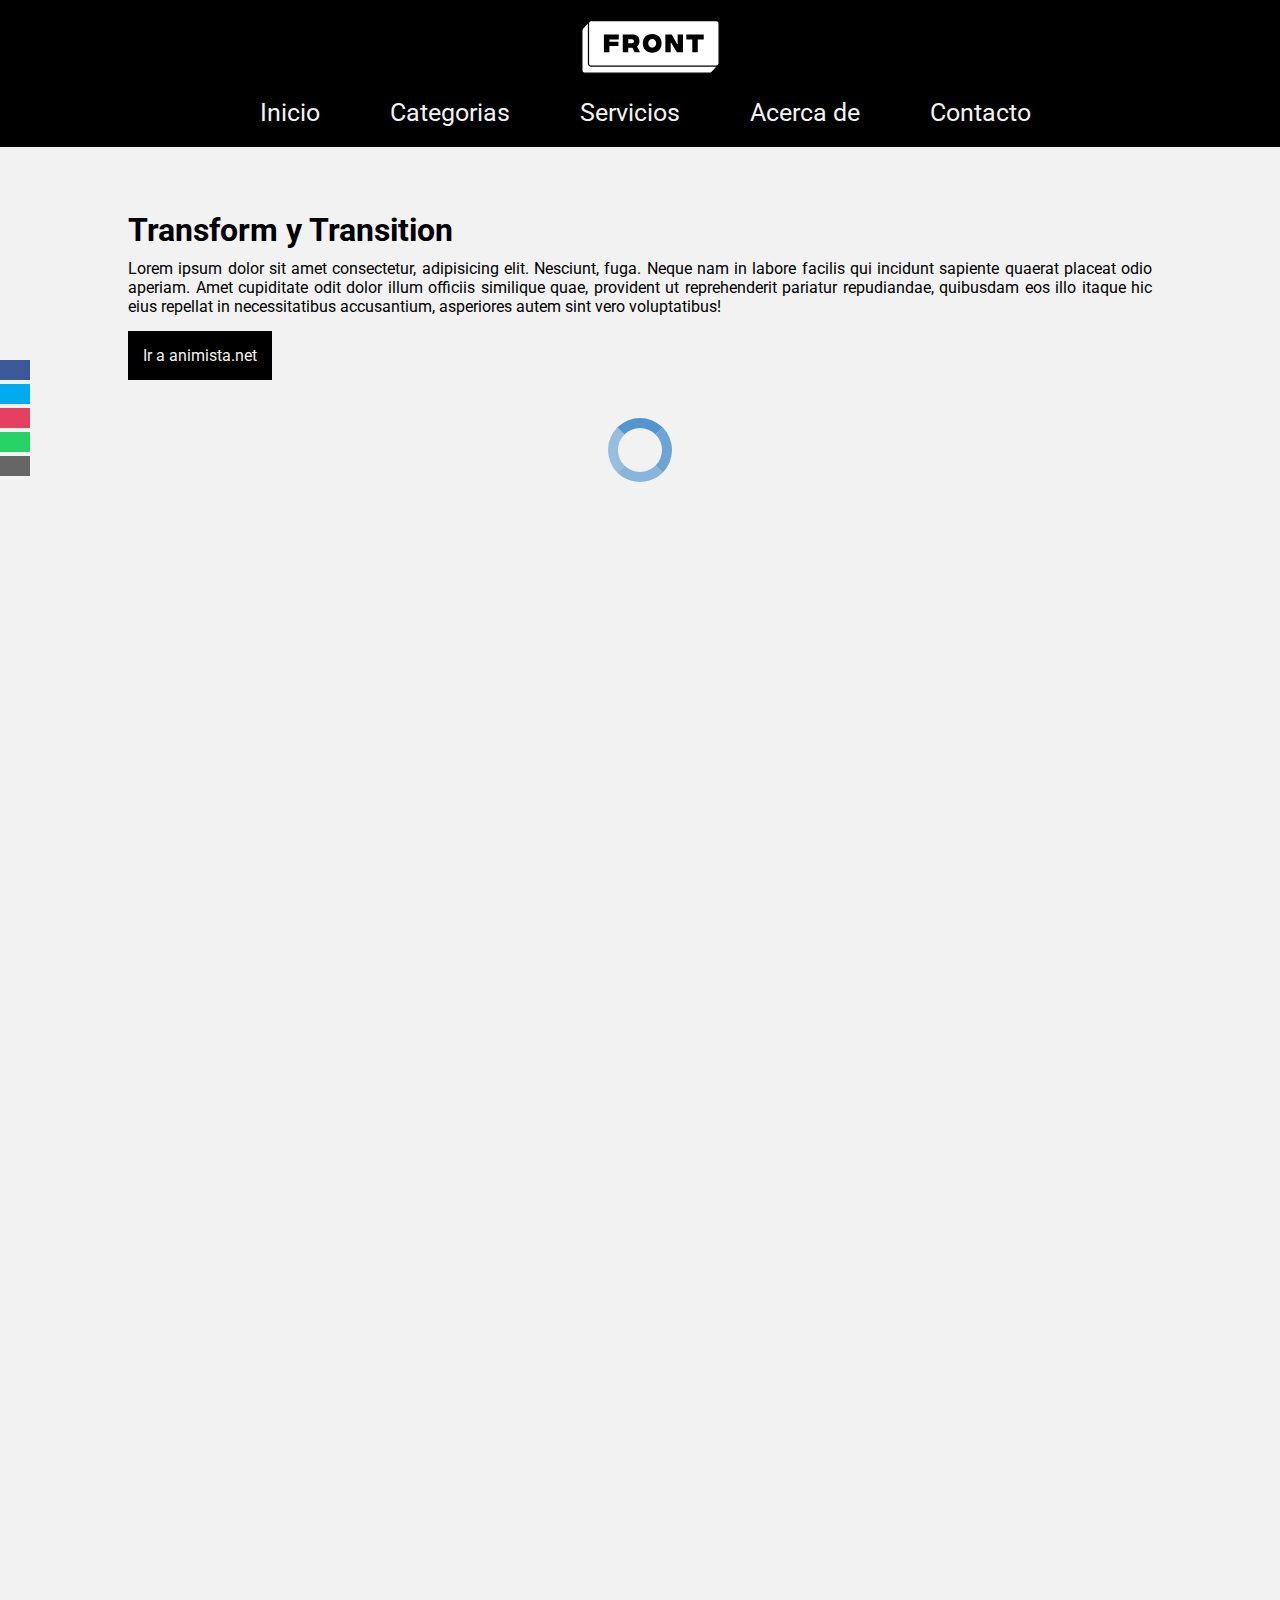
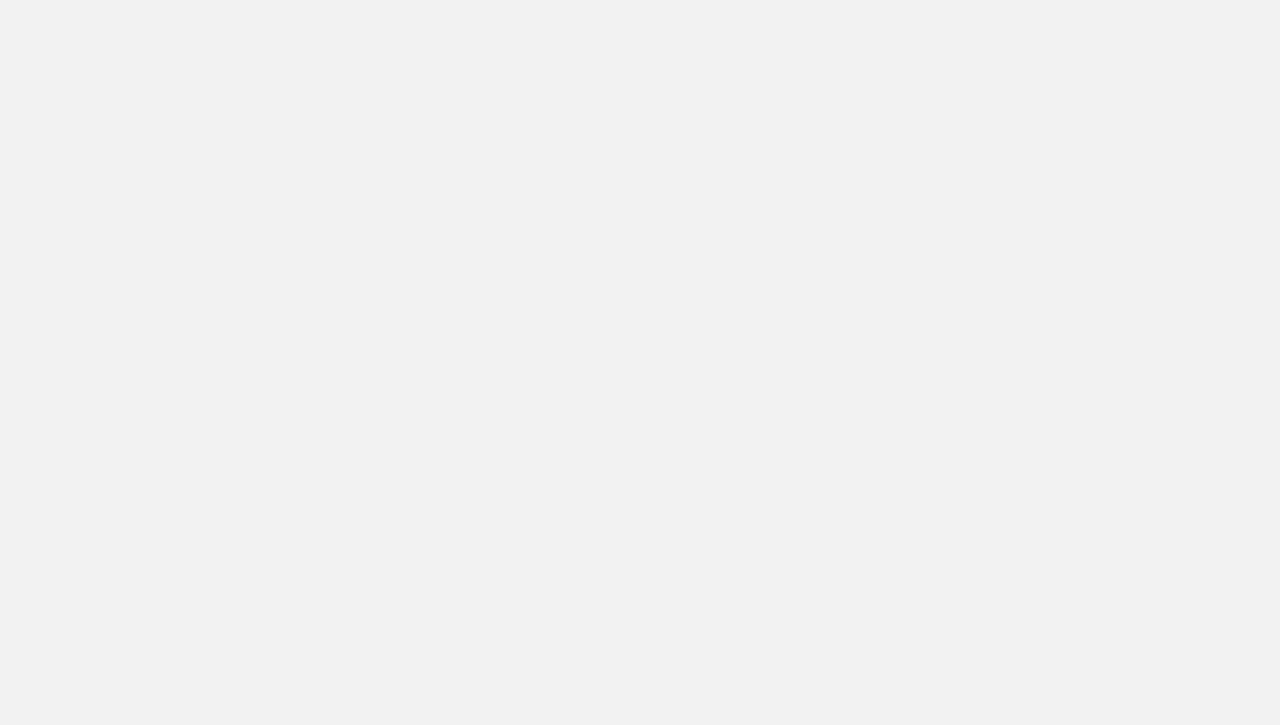
<file: programa/index.html>
<!DOCTYPE html>
<html lang="es">
<head>
    <meta charset="UTF-8">
    <meta http-equiv="X-UA-Compatible" content="IE=edge">
    <meta name="viewport" content="width=device-width, initial-scale=1.0">
    <title>CSS avanzado</title>
    <link rel="stylesheet" href="https://use.fontawesome.com/releases/v5.15.3/css/all.css" integrity="sha384-SZXxX4whJ79/gErwcOYf+zWLeJdY/qpuqC4cAa9rOGUstPomtqpuNWT9wdPEn2fk" crossorigin="anonymous">
    <link rel="stylesheet" href="./css/style._enclasecss.css">
    

</head>
<body >
    <header>
        <img class="logo" src="img/logo.svg" alt="">
		<nav>
			<ul>
				<li><a href="#">Inicio</a></li>
				<li><a href="#">Categorias</a></li>
				<li><a href="#">Servicios</a></li>
				<li><a href="#">Acerca de</a></li>
				<li><a href="#">Contacto</a></li>
			</ul>
		</nav>
	</header>
    <aside class="social">
		<ul>
			<li><a href="#" target="_blank" class="icon-facebook"><i class="fab fa-facebook"></i></a></li>
			<li><a href="#" target="_blank" class="icon-twitter"><i class="fab fa-twitter"></i></a></li>
			<li><a href="#" target="_blank" class="icon-instagram"><i class="fas fa-camera"></i></a></li>
			<li><a href="#" target="_blank" class="icon-whatsapp"><i class="fas fa-comment"></i></a></li>
			<li><a href="mailto:lromiglia@digitalhouse.com" class="icon-mail"><i class="fas fa-envelope"></i></a></li>
		</ul>
    </aside>
    <section class="container ">
        <h1>Transform y Transition</h1>
        <p>Lorem ipsum dolor sit amet consectetur, adipisicing elit. Nesciunt, fuga. Neque nam in labore facilis qui incidunt sapiente quaerat placeat odio aperiam. Amet cupiditate odit dolor illum officiis similique quae, provident ut reprehenderit pariatur repudiandae, quibusdam eos illo itaque hic eius repellat in necessitatibus accusantium, asperiores autem sint vero voluptatibus!</p>
        <a href="https://animista.net/" target="_blank">Ir a animista.net</a>
        <br><br><br><br><br><br><br><br><br><br><br><br><br><br><br><br><br><br><br><br><br><br><br><br><br><br><br><br><br><br><br><br><br><br><br><br><br><br><br><br><br><br><br><br><br><br><br><br><br><br><br><br><br><br><br><br><br><br><br><br><br><br><br><br><br><br><br><br><br><br><br><br><br><br><br><br><br><br><br><br><br><br><br><br><br><br><br><br><br><br><br><br><br><br><br><br><br><br><br><br>
    </section>
    <span class="spinner"></span>
</body>
</html>
</file>
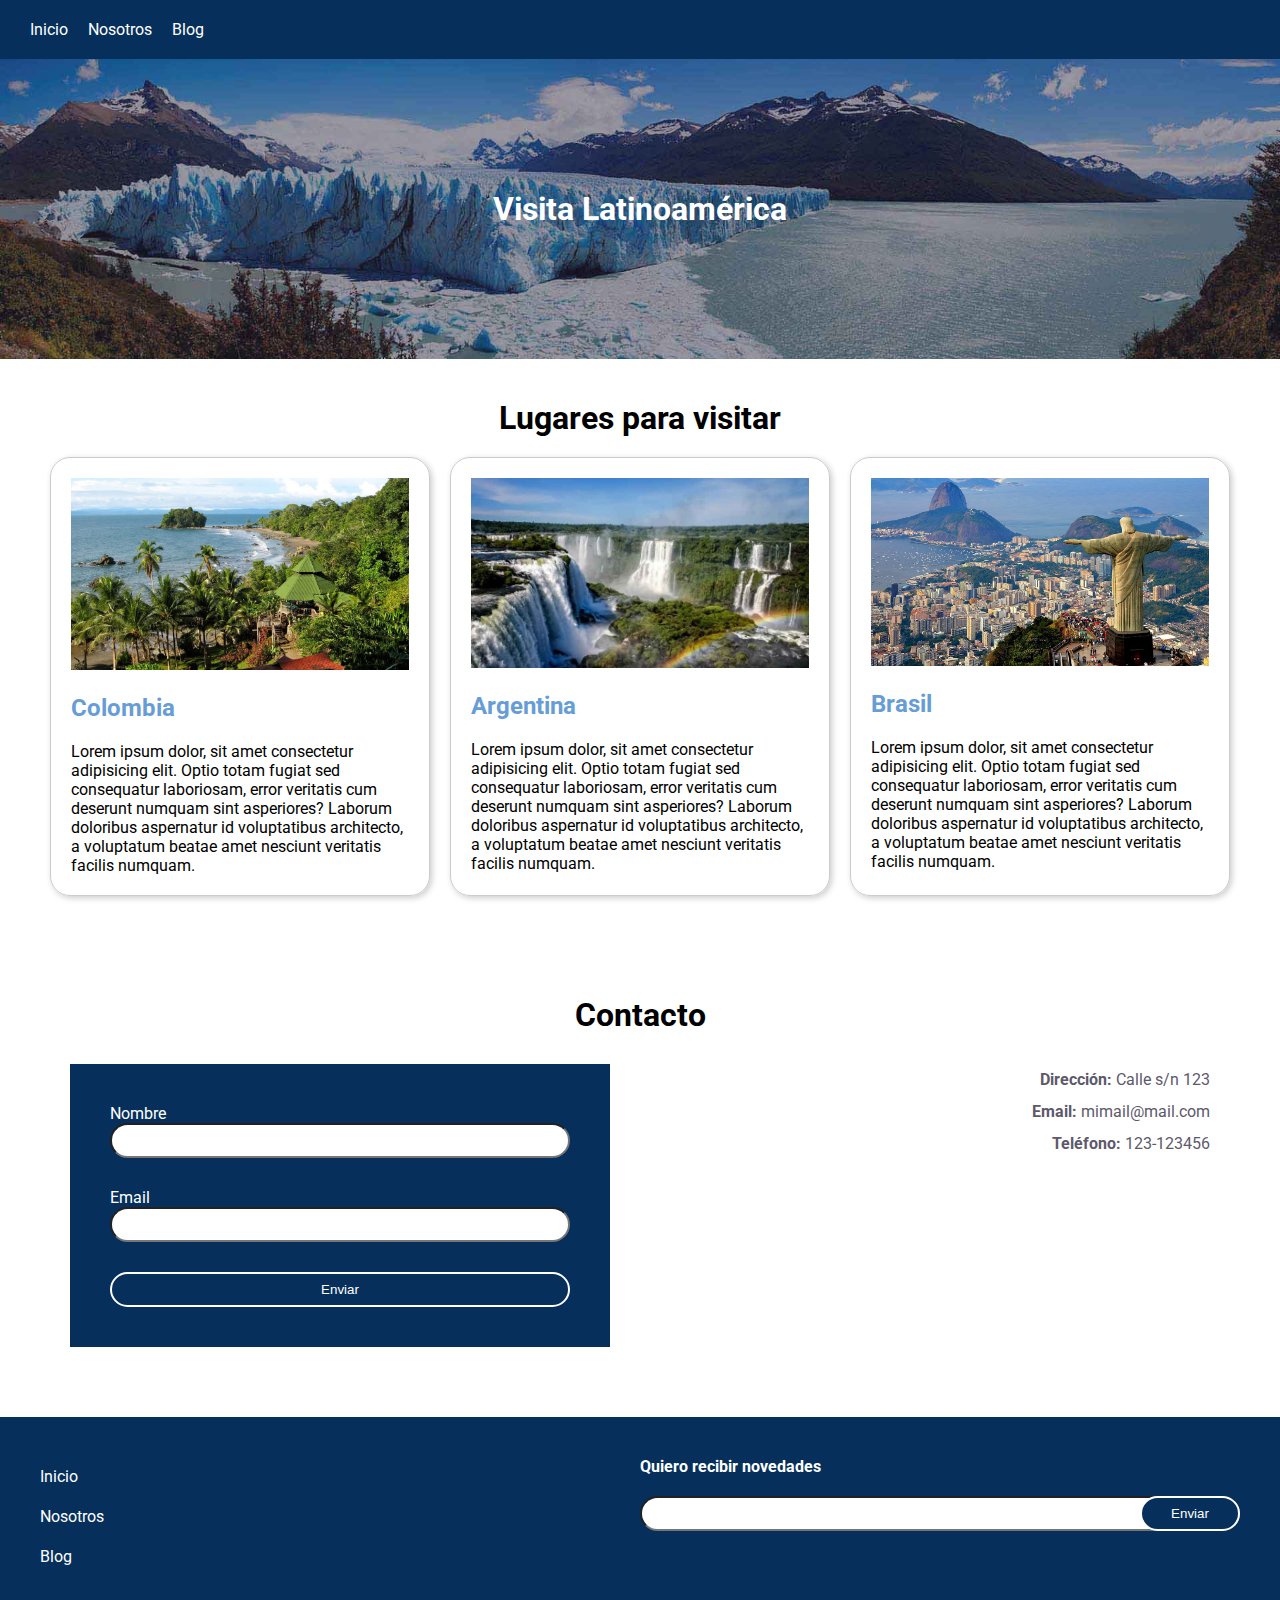
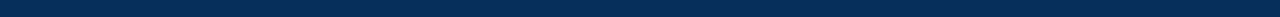
<file: viajes/index.html>
<!DOCTYPE html>
<html lang="es">

<head>
    <meta charset="UTF-8">
    <meta name="viewport" content="width=device-width, initial-scale=1.0">
    <title>Responsive</title>
    <link rel="stylesheet" href="css/estilos.css">
</head>

<body>
    <header>
        <nav>
            <ul>
                <li><a href="">Inicio</a></li>
                <li><a href="">Nosotros</a></li>
                <li><a href="">Blog</a></li>
            </ul>
        </nav>
        <div class="bg-header">
            <h1>Visita Latinoamérica</h1>
        </div>
    </header>
    <main>
        <section id="card-section">
            <h2>Lugares para visitar</h2>
            <div>
                <div class="card">
                    <img src="img/colombia.jpeg" alt="">
                    <h3>Colombia</h3>
                    <p>Lorem ipsum dolor, sit amet consectetur adipisicing elit. Optio totam fugiat sed consequatur
                        laboriosam, error veritatis cum deserunt numquam sint asperiores? Laborum doloribus aspernatur
                        id
                        voluptatibus architecto, a voluptatum beatae amet nesciunt veritatis facilis numquam.</p>
                </div>
                <div class="card">
                    <img src="img/argentina.jpeg" alt="">
                    <h3>Argentina</h3>
                    <p>Lorem ipsum dolor, sit amet consectetur adipisicing elit. Optio totam fugiat sed consequatur
                        laboriosam, error veritatis cum deserunt numquam sint asperiores? Laborum doloribus aspernatur
                        id
                        voluptatibus architecto, a voluptatum beatae amet nesciunt veritatis facilis numquam.</p>
                </div>
                <div class="card">
                    <img src="img/brasil.jpeg" alt="">
                    <h3>Brasil</h3>
                    <p>Lorem ipsum dolor, sit amet consectetur adipisicing elit. Optio totam fugiat sed consequatur
                        laboriosam, error veritatis cum deserunt numquam sint asperiores? Laborum doloribus aspernatur
                        id
                        voluptatibus architecto, a voluptatum beatae amet nesciunt veritatis facilis numquam.</p>
                </div>
            </div>
        </section>
        <section>
            <h2>Contacto</h2>
            <div>
                <div class="formulario">

                    <form action="">
                        <label for="nombre">Nombre</label>
                        <input type="text" id="nombre">
                        <label for="email">Email</label>
                        <input type="text" id="email">
                        <input type="submit" value="Enviar">
                    </form>
                </div>
                <div class="contacto">
                    <p><span>Dirección:</span> Calle s/n 123</p>
                    <p><span>Email:</span>  mimail@mail.com</p>
                    <p><span>Teléfono:</span>  123-123456</p>
                </div>
            </div>
        </section>
    </main>
    <footer>
        <div>
            <ul>
                <li><a href="">Inicio</a></li>
                <li><a href="">Nosotros</a></li>
                <li><a href="">Blog</a></li>
            </ul>
        </div>
        <div>
            <h4>Quiero recibir novedades</h4>
            <div class="news-letter">            <input type="text"><input type="submit" value="Enviar">
            </div>
        </div>
    </footer>
</body>

</html>
</file>
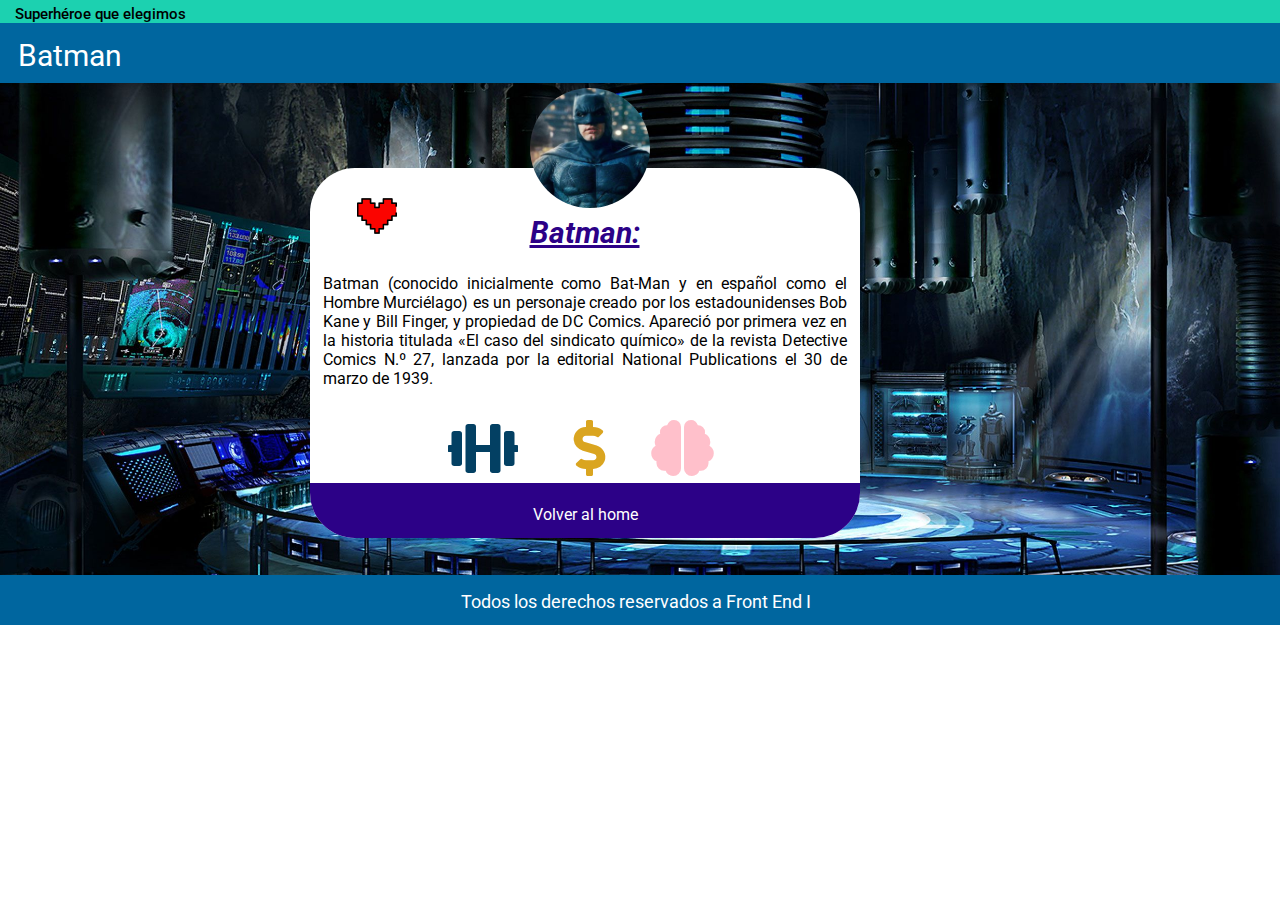
<file: ECommerce/batman.html>
<!DOCTYPE html>
<html lang="es">
<head>
    <meta charset="UTF-8">
    <meta http-equiv="X-UA-Compatible" content="IE=edge">
    <meta name="viewport" content="width=device-width, initial-scale=1.0">
    <link rel="stylesheet" href="https://use.fontawesome.com/releases/v5.15.2/css/all.css">
    <link rel="stylesheet" href="css\style-batman.css">
    <link href="https://fonts.googleapis.com/css2?family=Roboto&display=swap" rel="stylesheet">
    <link rel="preconnect" href="https://fonts.gstatic.com">
    <link href="https://fonts.googleapis.com/css2?family=Inter:wght@700&display=swap" rel="stylesheet">
    <link rel="preconnect" href="https://fonts.gstatic.com">
    <link href="https://fonts.googleapis.com/css2?family=Karla&display=swap" rel="stylesheet">
    <title>Batman</title>
</head>
<body>
    <aside>
        <p>Superhéroe que elegimos </p>
    </aside>
    <header>
        <span>Batman</span>
    </header>
    <section class="cards-super">
        <article class= "card-batman">
            <div class="card-header-batman">
                <i class="corazon-Pixelado"></i>
                <div class="img-batman"></div>
            </div>
            <div class="card-body">
                <h2>Batman: </h2>
                <p>Batman (conocido inicialmente como Bat-Man y en español como el Hombre Murciélago) es un personaje creado por los estadounidenses Bob Kane y Bill Finger, y propiedad de DC Comics. Apareció por primera vez en la historia titulada «El caso del sindicato químico» de la revista Detective Comics N.º 27, lanzada por la editorial National Publications el 30 de marzo de 1939.</p>
                <i class="fas fa-dumbbell"></i>
                <i class="fas fa-dollar-sign"></i>
                <i class="fas fa-brain"></i>
                <a href="pagina.html" class="volverHome"><spam>Volver al home</spam></a>
            </div>
        </article>

    </section>

    <footer>
        <div>
            Todos los derechos reservados a Front End I
        </div> 
    </footer>  
</body>
</html>
</file>
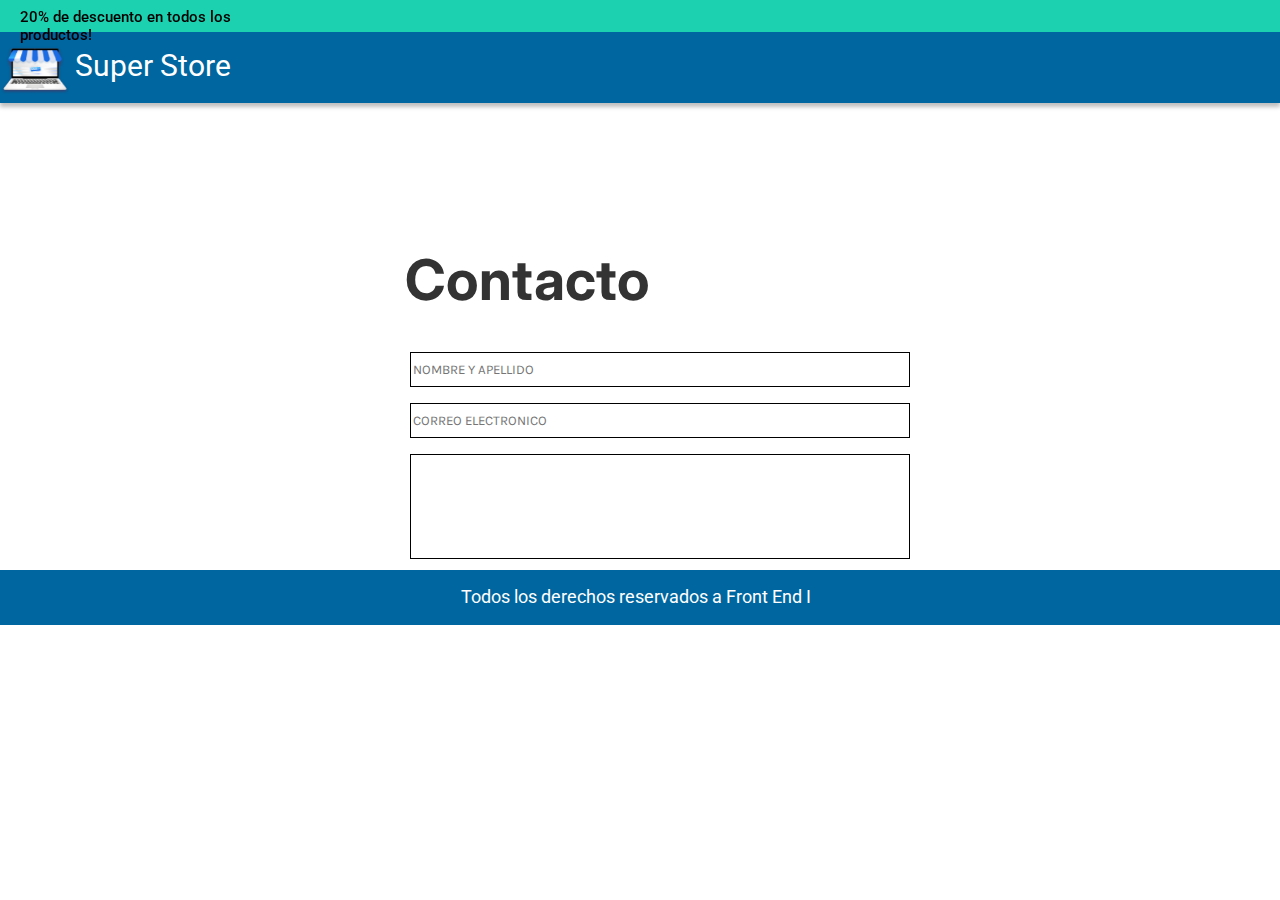
<file: ECommerce/contacto.html>
<!DOCTYPE html>
<html lang="Es">
<head>
    <meta charset="UTF-8">
    <meta http-equiv="X-UA-Compatible" content="IE=edge">
    <meta name="viewport" content="width=device-width, initial-scale=1.0">
    <link rel="stylesheet" href="https://use.fontawesome.com/releases/v5.15.2/css/all.css">
    <link rel="stylesheet" href="css\style-contacto.css">
    <link href="https://fonts.googleapis.com/css2?family=Roboto&display=swap" rel="stylesheet">
    <link rel="preconnect" href="https://fonts.gstatic.com">
    <link href="https://fonts.googleapis.com/css2?family=Inter:wght@700&display=swap" rel="stylesheet">
    <link rel="preconnect" href="https://fonts.gstatic.com">
    <link href="https://fonts.googleapis.com/css2?family=Karla&display=swap" rel="stylesheet">
    <title>E-Commerce</title>
</head>
<body>
    <aside>
        <p>20% de descuento en todos los productos!</p>
    </aside>
    <header>
        <img src="img/OBJECTS.png" class="icono-pagina">
        <span>Super Store</span>
    </header>
    <main>
        <section class="ingreso">
            <h1>Contacto</h1>
            <form action="pagina.html" target="_blank" class="formulario">
                <p>
                    <input name="usuario" type="nombreApellido" placeholder="NOMBRE Y APELLIDO" class="completar">
                </p>
                <p>
                    <input name="email" type="email" placeholder="CORREO ELECTRONICO" class="completar">
                </p>

                <p>
                    <input name="texto" type="text" placeholder="" class="texto">
                </p>
                <spam>
                    <button type="reset" class="boton-resetear">Resetear</button>
                    <button type="submit" class="boton-entrar">Entrar</button>
                </spam>
            </form>
            
        </section>

    </main>


    <footer>
        <div>
            Todos los derechos reservados a Front End I
        </div>
        
    </footer>

</body>
</html>
</file>
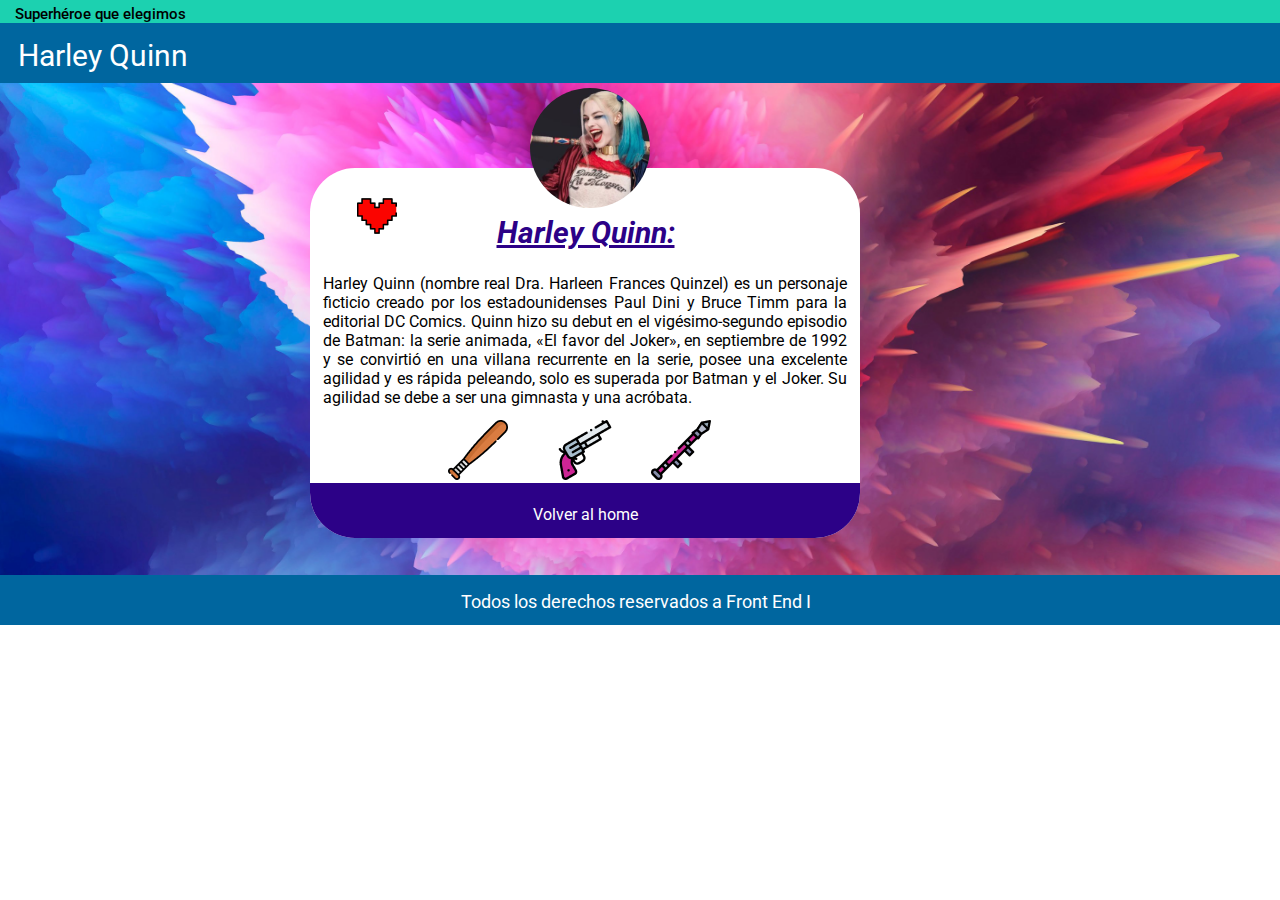
<file: ECommerce/harleyQuinn.html>
<!DOCTYPE html>
<html lang="es">
<head>
    <meta charset="UTF-8">
    <meta http-equiv="X-UA-Compatible" content="IE=edge">
    <meta name="viewport" content="width=device-width, initial-scale=1.0">
    <link rel="stylesheet" href="https://use.fontawesome.com/releases/v5.15.2/css/all.css">
    <link rel="stylesheet" href="css\style-harleyQuinn.css">
    <link href="https://fonts.googleapis.com/css2?family=Roboto&display=swap" rel="stylesheet">
    <link rel="preconnect" href="https://fonts.gstatic.com">
    <link href="https://fonts.googleapis.com/css2?family=Inter:wght@700&display=swap" rel="stylesheet">
    <link rel="preconnect" href="https://fonts.gstatic.com">
    <link href="https://fonts.googleapis.com/css2?family=Karla&display=swap" rel="stylesheet">
    <title>Harley Quinn</title>
</head>
<body>
    <aside>
        <p>Superhéroe que elegimos </p>
    </aside>
    <header>
        <span>Harley Quinn</span>
    </header>
    <section class="cards-super">
        <article class= "card-harley">
            <div class="card-header-harley">
                <i class="corazon-Pixelado"></i>
                <div class="img-harley"></div>
            </div>
            <div class="card-body">
                <h2>Harley Quinn: </h2>
                <p>Harley Quinn (nombre real Dra. Harleen Frances Quinzel) es un personaje ficticio creado por los estadounidenses Paul Dini y Bruce Timm para la editorial DC Comics. Quinn hizo su debut en el vigésimo-segundo episodio de Batman: la serie animada, «El favor del Joker», en septiembre de 1992 y se convirtió en una villana recurrente en la serie, posee una excelente agilidad y es rápida peleando, solo es superada por Batman y el Joker. Su agilidad se debe a ser una gimnasta y una acróbata.</p>
                <i class="bate"></i>
                <i class="pistola"></i>
                <i class="bazooka"></i>
                <a href="pagina.html" class="volverHome"><spam>Volver al home</spam></a>
            </div>
        </article>

    </section>

    <footer>
        <div>
            Todos los derechos reservados a Front End I
        </div> 
    </footer>  
</body>
</html>
</file>
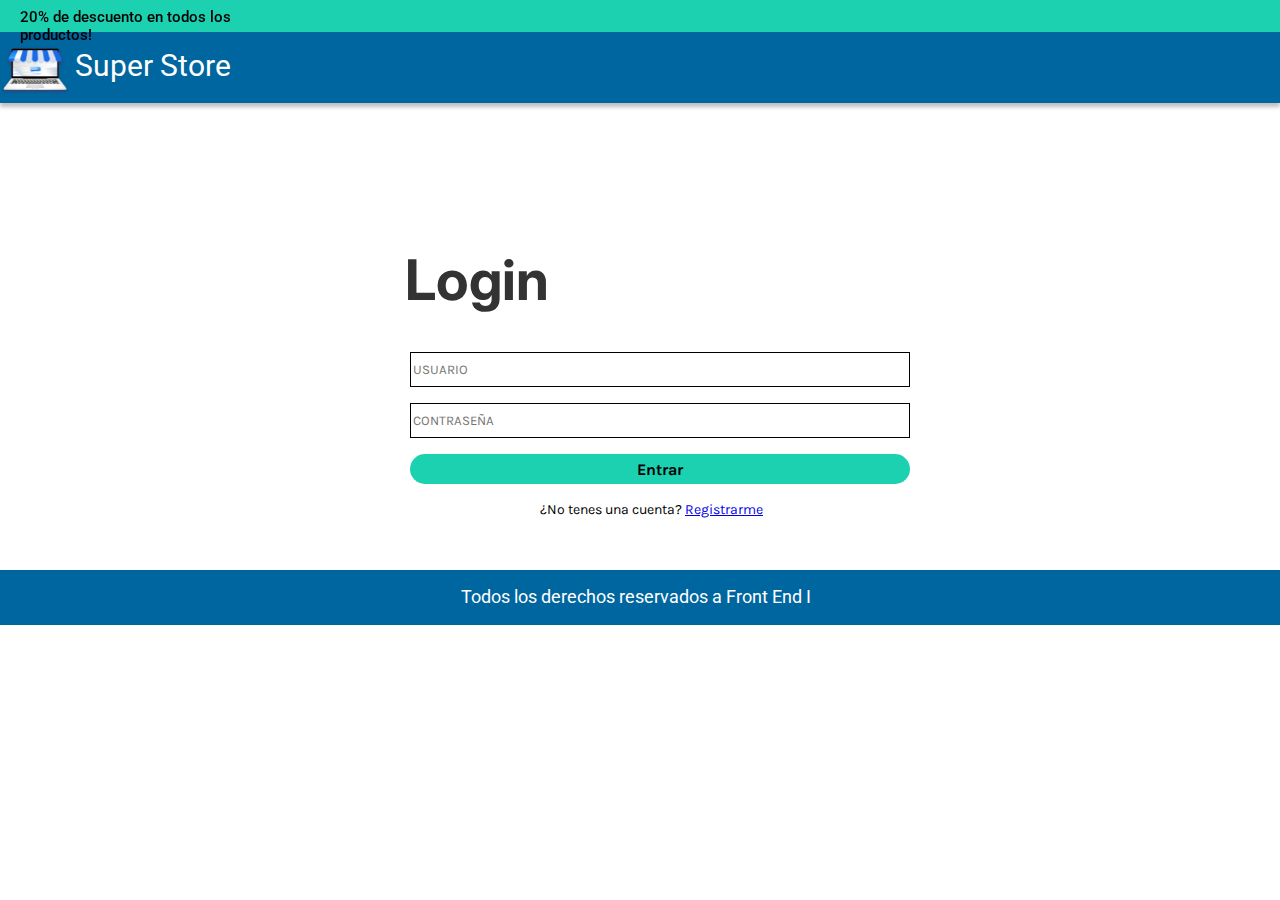
<file: ECommerce/ingreso.html>
<!DOCTYPE html>
<html lang="Es">
<head>
    <meta charset="UTF-8">
    <meta http-equiv="X-UA-Compatible" content="IE=edge">
    <meta name="viewport" content="width=device-width, initial-scale=1.0">
    <link rel="stylesheet" href="https://use.fontawesome.com/releases/v5.15.2/css/all.css">
    <link rel="stylesheet" href="css\style-ingreso.css">
    <link href="https://fonts.googleapis.com/css2?family=Roboto&display=swap" rel="stylesheet">
    <link rel="preconnect" href="https://fonts.gstatic.com">
    <link href="https://fonts.googleapis.com/css2?family=Inter:wght@700&display=swap" rel="stylesheet">
    <link rel="preconnect" href="https://fonts.gstatic.com">
<link href="https://fonts.googleapis.com/css2?family=Karla&display=swap" rel="stylesheet">
    <title>E-Commerce</title>
</head>
<body>
    <aside>
        <p>20% de descuento en todos los productos!</p>
    </aside>
    <header>
        <img src="img/OBJECTS.png" class="icono-pagina">
        <span>Super Store</span>
    </header>
    <main>
        <section class="ingreso">
            <h1>Login</h1>
            <form action="pagina.html" target="_blank" class="formulario">
                <p>
                    <input name="usuario" type="email" placeholder="USUARIO" class="completar"
                    required oninvalid = "setCustomValidity('Completar este campo')">
                </p>

                <p>
                    <input name="password" type="password" placeholder="CONTRASEÑA" class="completar"
                    required oninvalid = "setCustomValidity('Completar este campo')">
                </p>
                <p>
                    <button type="submit" class="boton-entrar">Entrar</a></button>
                </p>
            </form>
            <spam>¿No tenes una cuenta? <a href="registro.html" target="_blank">Registrarme</a></spam>
        </section>

    </main>


    <footer>
        <div>
            Todos los derechos reservados a Front End I
        </div>
        
    </footer>

</body>
</html>
</file>
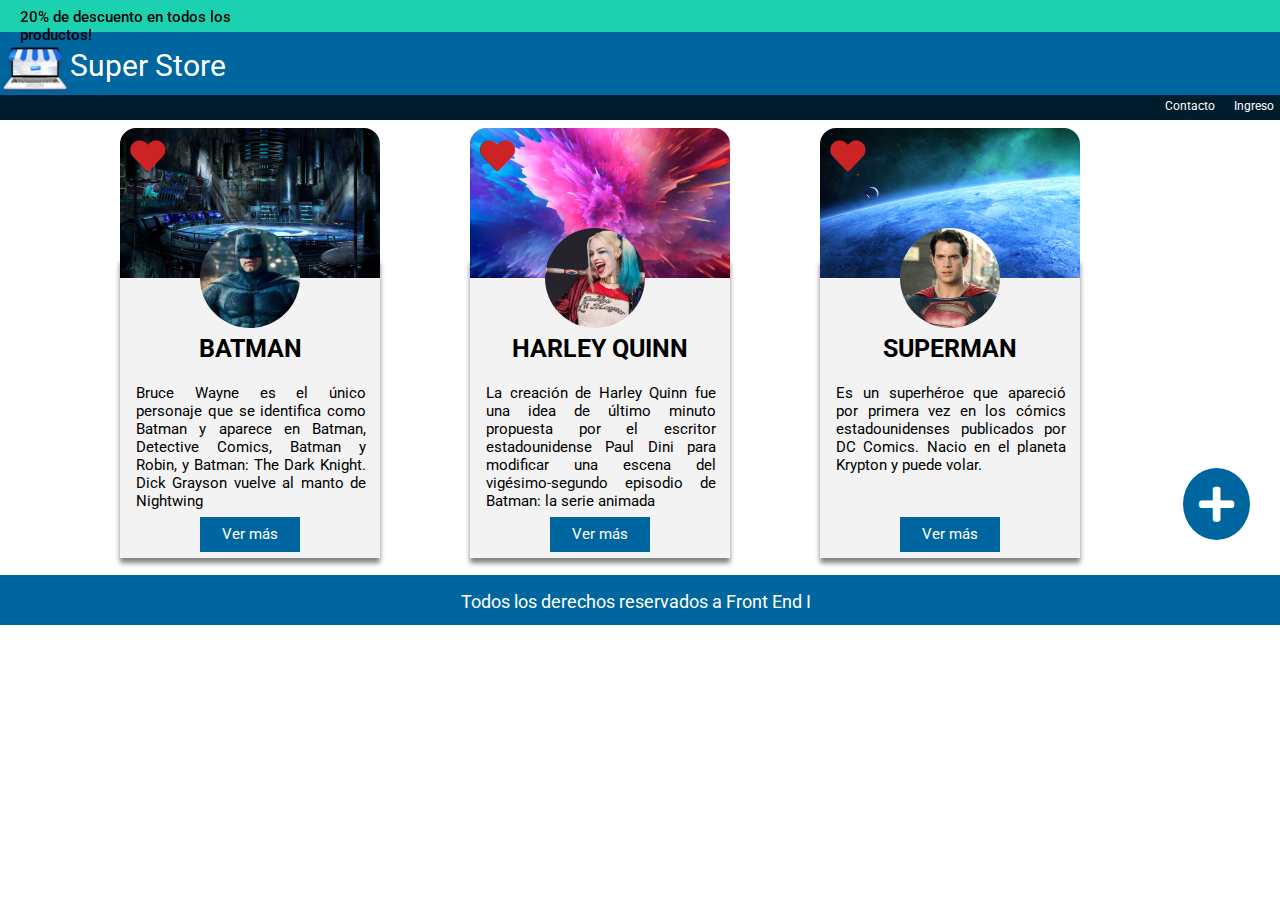
<file: ECommerce/pagina.html>
<!DOCTYPE html>
<html lang="Es">
<head>
    <meta charset="UTF-8">
    <meta http-equiv="X-UA-Compatible" content="IE=edge">
    <meta name="viewport" content="width=device-width, initial-scale=1.0">
    <link rel="stylesheet" href="https://use.fontawesome.com/releases/v5.15.2/css/all.css">
    <link rel="stylesheet" href="css\style-pagina.css">
    <link href="https://fonts.googleapis.com/css2?family=Roboto&display=swap" rel="stylesheet">
    <link rel="preconnect" href="https://fonts.gstatic.com">
    <link href="https://fonts.googleapis.com/css2?family=Inter:wght@700&display=swap" rel="stylesheet">
    <link rel="preconnect" href="https://fonts.gstatic.com">
    <link href="https://fonts.googleapis.com/css2?family=Karla&display=swap" rel="stylesheet">
    <title>E-Commerce</title>
</head>
<body>
    <aside>
        <p>20% de descuento en todos los productos!</p>
    </aside>
    <header>
        <img src="img/OBJECTS.png" class="icono-pagina">
        <span>Super Store</span>
    </header>
    <section class="header2">
        <a href="contacto.html" class="redirigir">Contacto</a>
        <a href="ingreso.html" class="redirigir">Ingreso</a>
        <a href="registro.html" class="redirigir">Registro</a>
    </section>
    <main>
        <section class="cards-super">
            <article class="card-bat">
                <div class="card-header-bat">
                    <i class="fas fa-heart"></i>
                    <div class="img-bat"></div>
                </div>

                <div class="card-body">
                    <h2>Batman</h2>
                    <p>Bruce Wayne es el único personaje que se identifica como Batman y aparece en Batman, Detective Comics, Batman y Robin, y Batman: The Dark Knight. Dick Grayson vuelve al manto de Nightwing</p>
                    <a href="batman.html">Ver más</a>
                </div>
            </article>
            <article class="card-harley">
                <div class="card-header-harley">
                    <i class="fas fa-heart"></i>
                    <div class="img-harley"></div>
                </div>

                <div class="card-body">
                    <h2>Harley Quinn</h2>
                    <p>La creación de Harley Quinn fue una idea de último minuto propuesta por el escritor estadounidense Paul Dini para modificar una escena del vigésimo-segundo episodio de Batman: la serie animada</p>
                    <a href="harleyQuinn.html">Ver más</a>
                </div>
            </article>
            <article class="card-superman">
                <div class="card-header-superman">
                    <i class="fas fa-heart"></i>
                    <div class="img-superman"></div>
                </div>

                <div class="card-body">
                    <h2>Superman</h2>
                    <p>Es un superhéroe que apareció por primera vez en los cómics estadounidenses publicados por DC Comics. Nacio en el planeta Krypton y puede volar.</p>
                    <a href="superman.html">Ver más</a>
                </div>
            </article>

        </section>    
        <section class="icono-mas">
            <a href="#" ><i class="fas fa-plus"></i></a>
        </section>
    </main>


    <footer>
        <div>
            Todos los derechos reservados a Front End I
        </div>
        
    </footer>

</body>
</html>
</file>
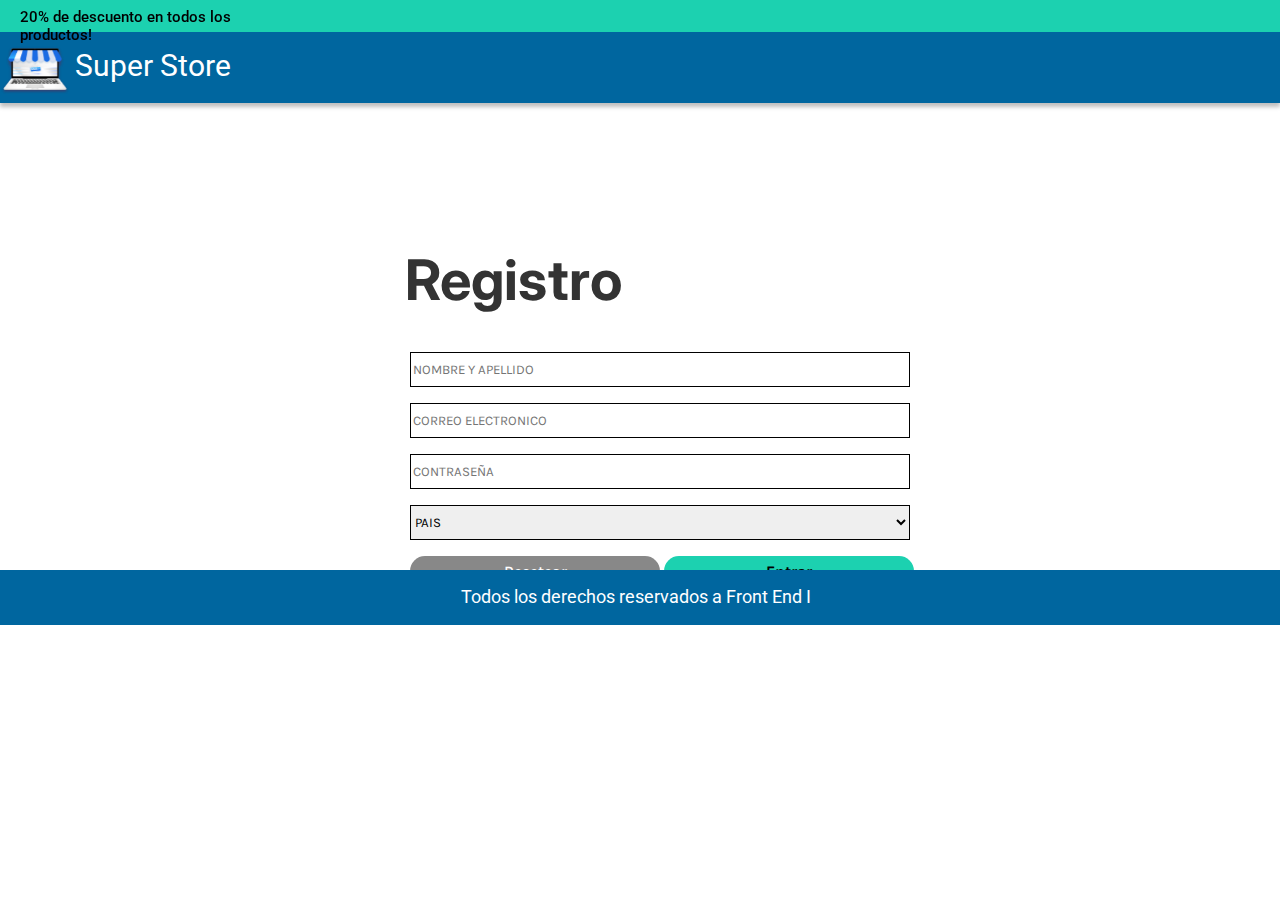
<file: ECommerce/registro.html>
<!DOCTYPE html>
<html lang="Es">
<head>
    <meta charset="UTF-8">
    <meta http-equiv="X-UA-Compatible" content="IE=edge">
    <meta name="viewport" content="width=device-width, initial-scale=1.0">
    <link rel="stylesheet" href="https://use.fontawesome.com/releases/v5.15.2/css/all.css">
    <link rel="stylesheet" href="css\style-registro.css">
    <link href="https://fonts.googleapis.com/css2?family=Roboto&display=swap" rel="stylesheet">
    <link rel="preconnect" href="https://fonts.gstatic.com">
    <link href="https://fonts.googleapis.com/css2?family=Inter:wght@700&display=swap" rel="stylesheet">
    <link rel="preconnect" href="https://fonts.gstatic.com">
    <link href="https://fonts.googleapis.com/css2?family=Karla&display=swap" rel="stylesheet">
    <title>E-Commerce</title>
</head>
<body>
    <aside>
        <p>20% de descuento en todos los productos!</p>
    </aside>
    <header>
        <img src="img/OBJECTS.png" class="icono-pagina">
        <span>Super Store</span>
    </header>
    <main>
        <section class="ingreso">
            <h1>Registro</h1>
            <form action="pagina.html" target="_blank" class="formulario">
                <p>
                    <input name="usuario" type="nombreApellido" placeholder="NOMBRE Y APELLIDO" class="completar"
                    required oninvalid = "setCustomValidity('Completar este campo')">
                </p>
                <p>
                    <input name="email" type="email" placeholder="CORREO ELECTRONICO" class="completar"
                    required oninvalid = "setCustomValidity('Completar este campo')">
                </p>

                <p>
                    <input name="password" type="password" placeholder="CONTRASEÑA" class="completar"
                    required oninvalid = "setCustomValidity('Completar este campo')">
                </p>
                <p>
                    <select name="pais" id="pais" placeholder="PAIS" class="completar">
                        <option selected disable hidden>PAIS</option>
                        <option value="argentina">Argentina</option>
                        <option value="brasil">Brasil</option>
                        <option value="colombia">Colombia</option>
                        <option value="uruguay">Uruguay</option>
                    </select>
                    
                </p>
                <spam>
                    <button type="reset" class="boton-resetear">Resetear</button>
                    <button type="submit" class="boton-entrar">Entrar</button>
                </spam>
            </form>
            <div id="ingresar">¿Ya tenes una cuenta? <a href="ingreso.html" target="_blank">Ingresar</a></div>
        </section>

    </main>


    <footer>
        <div>
            Todos los derechos reservados a Front End I
        </div>
        
    </footer>

</body>
</html>
</file>
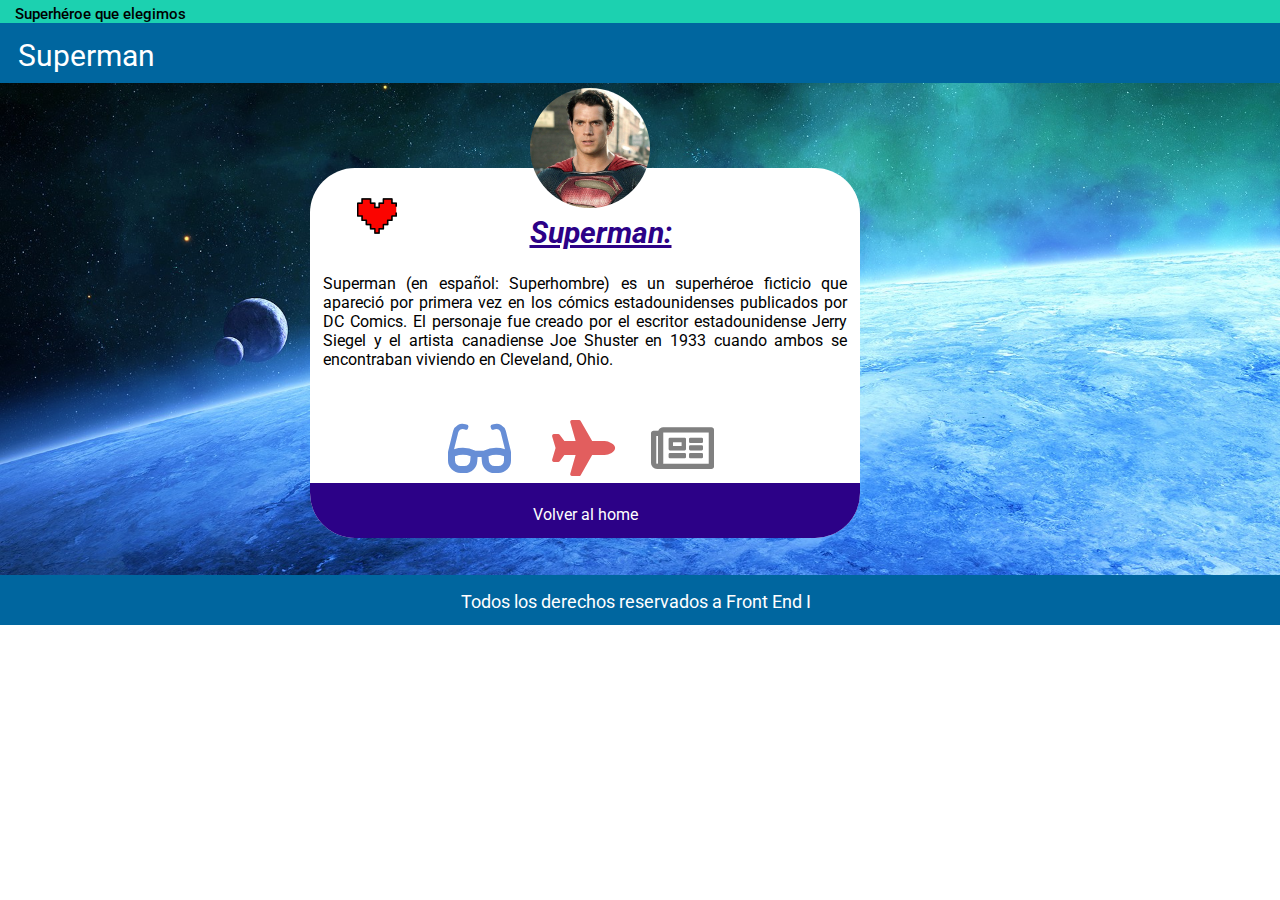
<file: ECommerce/superman.html>
<!DOCTYPE html>
<html lang="es">
<head>
    <meta charset="UTF-8">
    <meta http-equiv="X-UA-Compatible" content="IE=edge">
    <meta name="viewport" content="width=device-width, initial-scale=1.0">
    <link rel="stylesheet" href="https://use.fontawesome.com/releases/v5.15.2/css/all.css">
    <link rel="stylesheet" href="css\style-superman.css">
    <link href="https://fonts.googleapis.com/css2?family=Roboto&display=swap" rel="stylesheet">
    <link rel="preconnect" href="https://fonts.gstatic.com">
    <link href="https://fonts.googleapis.com/css2?family=Inter:wght@700&display=swap" rel="stylesheet">
    <link rel="preconnect" href="https://fonts.gstatic.com">
    <link href="https://fonts.googleapis.com/css2?family=Karla&display=swap" rel="stylesheet">
    <title>Superman</title>
</head>
<body>
    <aside>
        <p>Superhéroe que elegimos </p>
    </aside>
    <header>
        <span>Superman</span>
    </header>
    <section class="cards-super">
        <article class= "card-superman">
            <div class="card-header-superman">
                <i class="corazon-Pixelado"></i>
                <div class="img-superman"></div>
            </div>
            <div class="card-body">
                <h2>Superman: </h2>
                <p>Superman (en español: Superhombre) es un superhéroe ficticio que apareció por primera vez en los cómics estadounidenses publicados por DC Comics. El personaje fue creado por el escritor estadounidense Jerry Siegel y el artista canadiense Joe Shuster en 1933 cuando ambos se encontraban viviendo en Cleveland, Ohio.</p>
                <i class="fas fa-glasses"></i>
                <i class="fas fa-plane"></i>
                <i class="far fa-newspaper"></i>
                <a href="pagina.html" class="volverHome"><spam>Volver al home</spam></a>
            </div>
        </article>

    </section>

    <footer>
        <div>
            Todos los derechos reservados a Front End I
        </div> 
    </footer>  
</body>
</html>
</file>
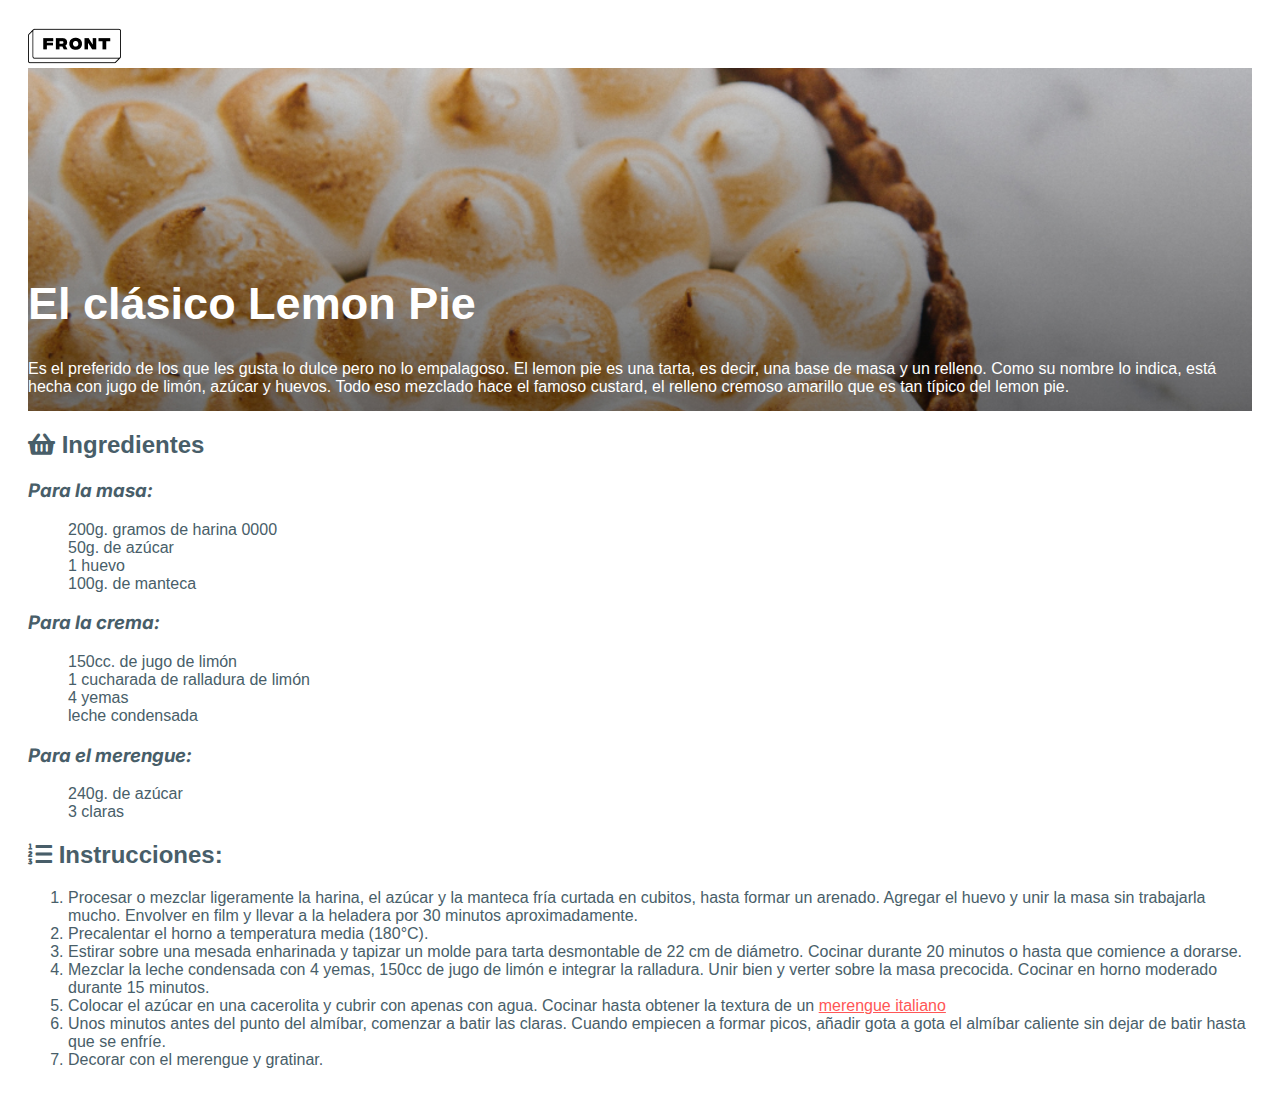
<file: RecetaLemonPie/LemonPie.html>
<!DOCTYPE html>
<html lang="es">
<head>
    <meta charset="UTF-8">
    <meta http-equiv="X-UA-Compatible" content="IE=edge">
    <meta name="viewport" content="width=device-width, initial-scale=1.0">
    <title>Receta Lemon Pie</title>
    <link rel="stylesheet" href="css/style.css">
    <link rel="stylesheet" href="https://use.fontawesome.com/releases/v5.15.2/css/all.css">
    <link rel="preconnect" href="https://fonts.gstatic.com">
    <link href="https://fonts.googleapis.com/css2?family=Inter&display=swap" rel="stylesheet">
</head>
<body>
    <header>
        <img src="img\logo.png">
        <div class="banner">
            <br><br><br><br><br><br><br><br><br><br>
            <h1>El clásico Lemon Pie</h1>
            <p>Es el preferido de los que les gusta lo dulce pero no lo empalagoso. 
                El lemon pie es una tarta, es decir, una base de masa y un relleno. 
                Como su nombre lo indica, está hecha con jugo de limón, azúcar y huevos. 
                Todo eso mezclado hace el famoso custard, el relleno cremoso amarillo que es tan típico del lemon pie.</p>
        </div>
    </header>
    <section>
            <h2><i class="fas fa-shopping-basket"></i> Ingredientes</h2>
            <h3>Para la masa:</h3>
        <ul>
            <li>200g. gramos de harina 0000</li>
            <li>50g. de azúcar</li>
            <li>1 huevo</li>
            <li>100g. de manteca</li>
        </ul>
        <h3>Para la crema:</h3>
        <ul>
            <li>150cc. de jugo de limón</li>
            <li>1 cucharada de ralladura de limón</li>
            <li>4 yemas</li>
            <li>leche condensada</li>
        </ul>
        <h3>Para el merengue:</h3>
        <ul>
            <li>240g. de azúcar</li>
            <li>3 claras</li>
        </ul>
        <h2><i class="fas fa-list-ol"></i> Instrucciones:</h2>
        <ol>
            <li>Procesar o mezclar ligeramente la harina, el azúcar y la manteca fría curtada en cubitos, hasta formar un arenado. 
                Agregar el huevo y unir la masa sin trabajarla mucho. 
                Envolver en film y llevar a la heladera por 30 minutos aproximadamente.</li>
            <li>Precalentar el horno a temperatura media (180°C).</li>
            <li>Estirar sobre una mesada enharinada y tapizar un molde para tarta desmontable de 22 cm de diámetro. 
                Cocinar durante 20 minutos o hasta que comience a dorarse.</li>
            <li>Mezclar la leche condensada con 4 yemas, 150cc de jugo de limón e integrar la ralladura. 
                Unir bien y verter sobre la masa precocida. Cocinar en horno moderado durante 15 minutos.</li>
            <li>Colocar el azúcar en una cacerolita y cubrir con apenas con agua. 
                Cocinar hasta obtener la textura de un <a href="https://es.wikipedia.org/wiki/Merengue_italiano" target="_blank">merengue italiano</a></li>
            <li>Unos minutos antes del punto del almíbar, comenzar a batir las claras. 
                Cuando empiecen a formar picos, añadir gota a gota el almíbar caliente sin dejar de batir hasta que se enfríe.</li>
            <li>Decorar con el merengue y gratinar.</li>
        </ol>
    </section>
    
</body>
</html>
</file>
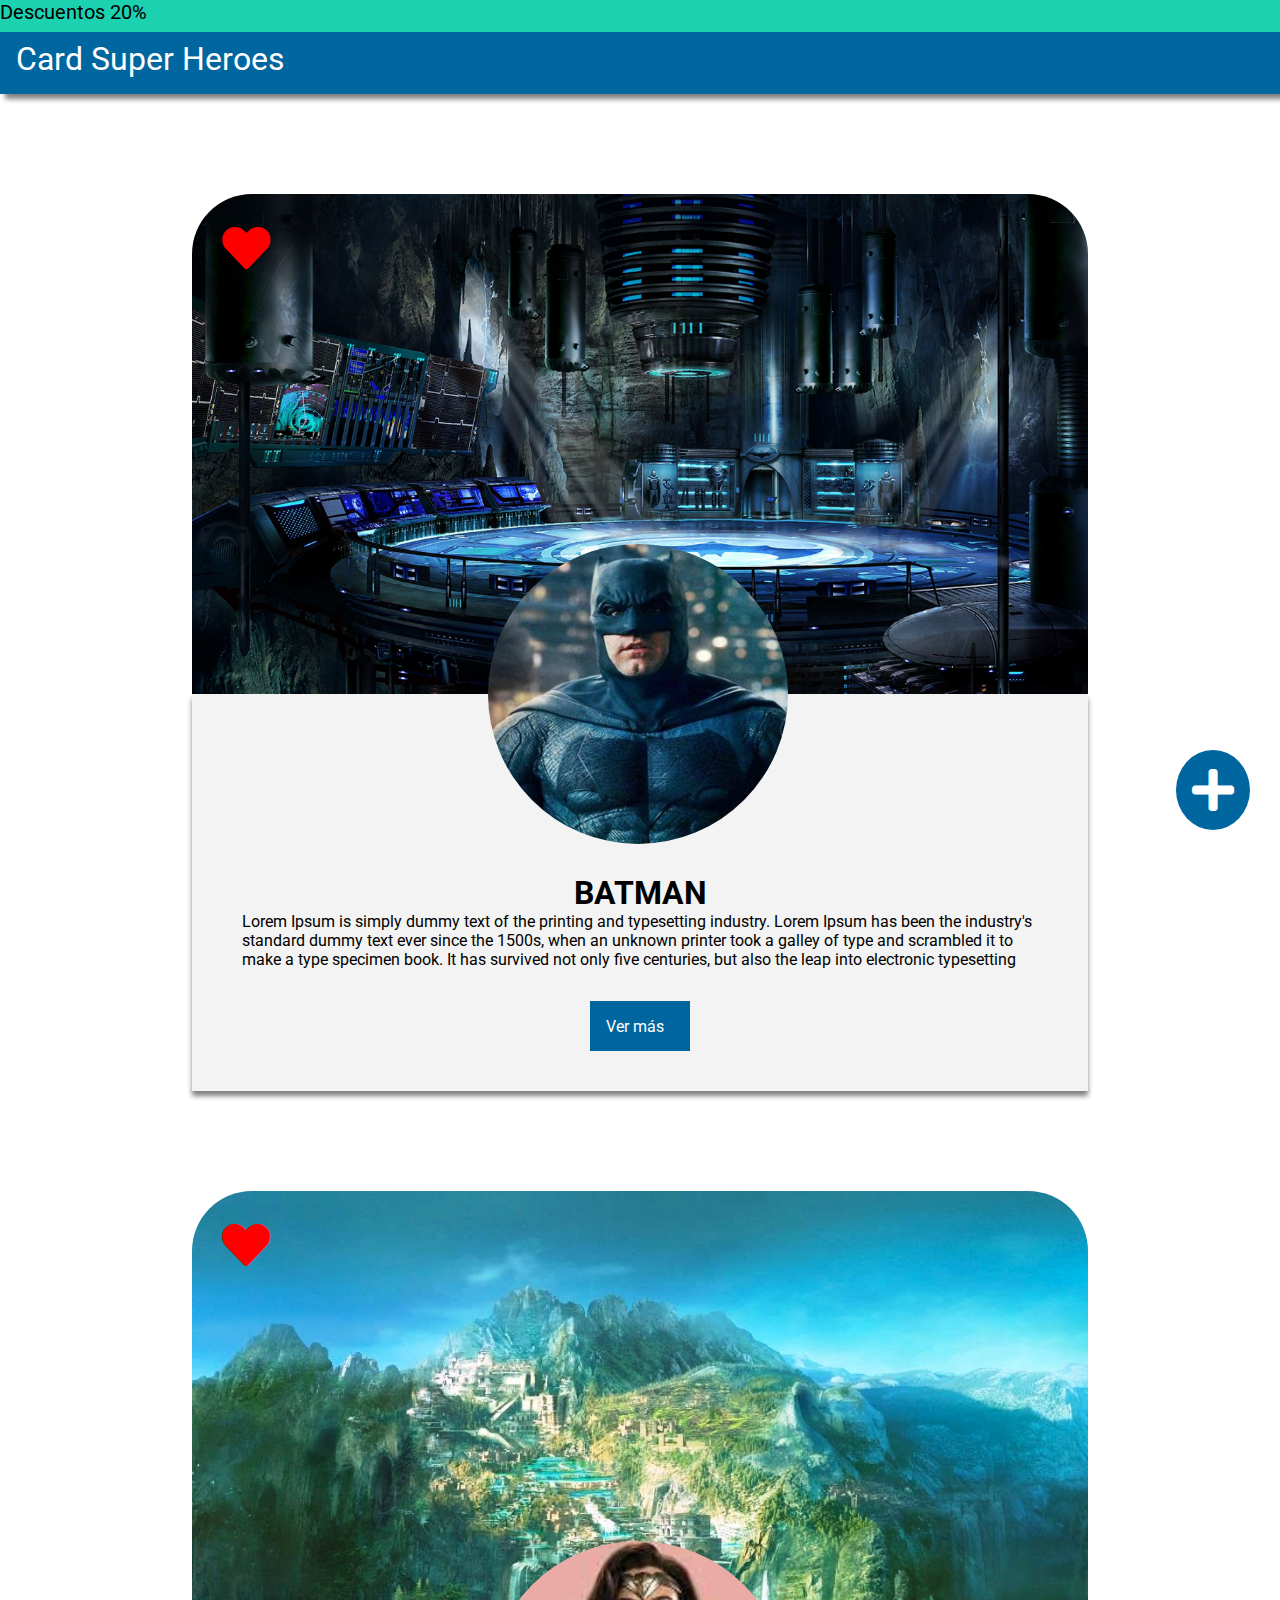
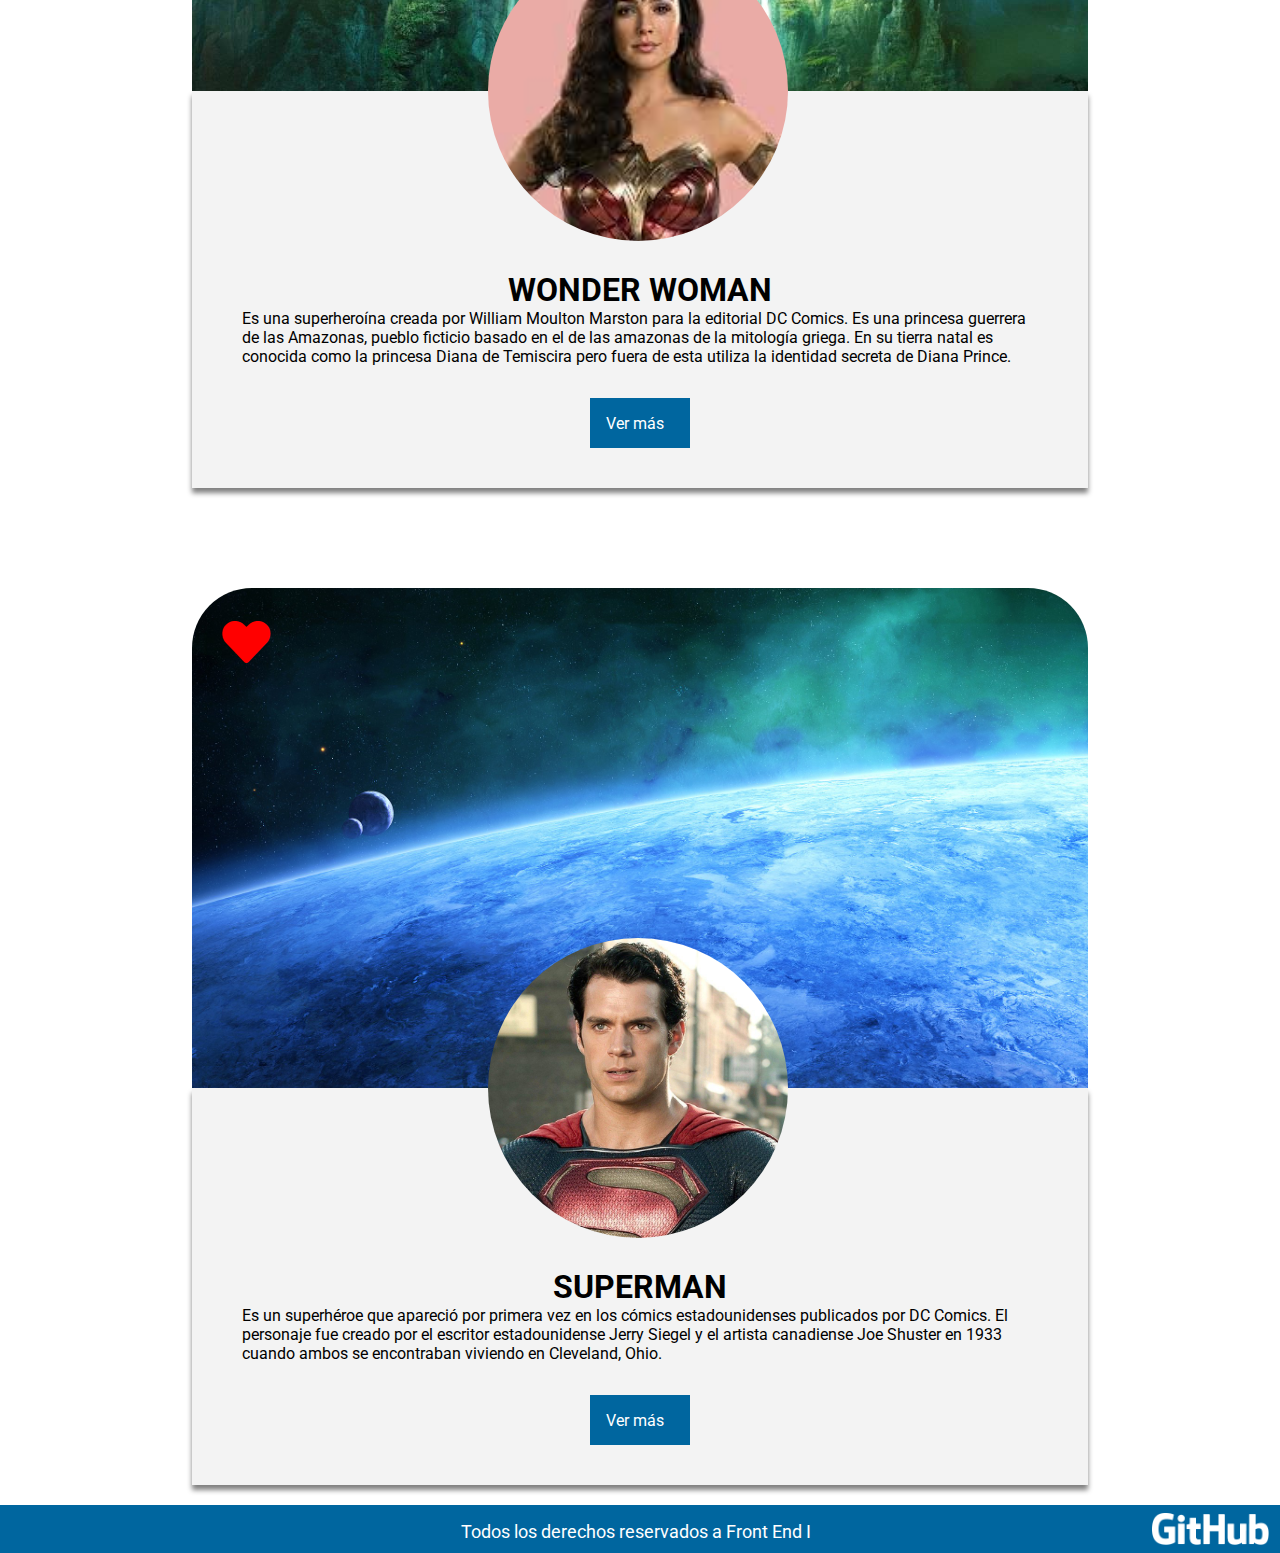
<file: SuperCards/superheroes.html>
<!DOCTYPE html>
<html lang="en">

<head>
    <meta charset="UTF-8">
    <meta http-equiv="X-UA-Compatible" content="IE=edge">
    <meta name="viewport" content="width=device-width, initial-scale=1.0">
    <link rel="stylesheet" href="https://use.fontawesome.com/releases/v5.15.2/css/all.css">
    <link rel="stylesheet" href="css\estilos.css">
    <link href="https://fonts.googleapis.com/css2?family=Roboto&display=swap" rel="stylesheet">
    <title>Super Heroes</title>
</head>

<body>
    <aside>
        <p>Descuentos 20%</p>
    </aside>
    <header>
        <h1>Card Super Heroes</h1>
    </header>
    <main>
        <section class="cards-super">
            <article class="card card-bat">
                <div class=" card-header card-header-bat">
                    <i class="fas fa-heart"></i>
                    <div class="img-bat">
                    </div>
                </div>

                <div class="card-body">
                    <h2>Batman</h2>
                    <p>Lorem Ipsum is simply dummy text of the printing and typesetting industry. Lorem Ipsum has been the industry's standard dummy text ever since the 1500s, when an unknown printer took a galley of type and scrambled it to make a type specimen book. It has survived not only five centuries, but also the leap into electronic typesetting</p>
                    <a href="#">Ver más</a>
                </div>
            </article>

            <article class=" card card-wonder">
                <div class="card-header card-header-wonder">
                    <i class="fas fa-heart"></i>
                    <div class="img-wonder"></div>
                </div>

                <div class="card-body">
                    <h2>Wonder Woman</h2>
                    <p>Es una superheroína creada por William Moulton Marston para la editorial DC Comics. Es una princesa guerrera de las Amazonas, pueblo ficticio basado en el de las amazonas de la mitología griega. En su tierra natal es conocida como la princesa Diana de Temiscira pero fuera de esta utiliza la identidad secreta de Diana Prince. 
                    </p>
                    <a href="#">Ver más</a>                    
                </div>
            </article>

            <article class=" card card-superman">
                <div class="card-header card-header-superman">
                    <i class="fas fa-heart"></i>
                    <div class="img-super"></div>
                </div>

                </div>
                <div class="card-body">
                    <h2>Superman</h2>
                    <p>Es un superhéroe que apareció por primera vez en los cómics estadounidenses publicados por DC Comics. ​
                        El personaje fue creado por el escritor estadounidense Jerry Siegel y el artista canadiense Joe Shuster en 1933 cuando ambos se encontraban viviendo en Cleveland, Ohio.
                    </p>
                    <a href="#">Ver más</a> 
                </div>
            </article>
        </section>

        <section class="icono-mas">
            <a href="#" ><i class="fas fa-plus"></i></a>
        </section>

    </main>

    <footer>
        <spam>
            Todos los derechos reservados a Front End I
        </spam>
        <img src="../SuperCards/img/github.png" alt="icono github">
    </footer>

</body>


</html>
</file>
<file: programa/css/style._enclasecss.css>
@import url('https://fonts.googleapis.com/css2?family=Roboto:wght@300&display=swap');

*{
    box-sizing: border-box;
    margin: 0;
    padding: 0;
}
:root{
    --primary-color: #000;
    --secondary-color:#f2f2f2;
    --decoration-color:#c79800;
   }

body{
    background:var(--secondary-color);
    font-family: 'Roboto';
    color:var(--primary-color);
    width: 100%;
  }

header{
    background-color:var(--primary-color);
    text-align: center;
    z-index: 100;
}
header .logo {
    margin-top: 20px;
    margin-left: 20px;
}

/* Menú principal */
nav ul {
    display: flex; 
    justify-content: center;
    list-style: none;
    padding: 0px;
    margin-left: 10px;
}
nav ul li {
    margin: 20px;
}
nav ul li a{
  position:relative;
  margin:15px;
  font-size:25px;  
  color:var(--secondary-color);
  text-decoration: none;
}

nav ul li a:before{
  content:'';
  background: var(--decoration-color);
  position:absolute;
  bottom:-10px; 
  height: 5px;
  width: 0px;
  transition: ease 0.5s;  /*ease: el tipo de transicion*/
}

nav ul li a:hover::before{
    width: 100%;  
    transition: ease-in 0.5s
}


/* Barra redes */
.social {
	position: fixed; 
	left: 0; 
	top: calc(50% - 90px); /* Para que quede centrada le decimos que al 50% del alto le reste la mitad del alto de la barra: 16px de la letra + 10 padding-top + 10padding-bottom */
	z-index: 2000; 
}
.social ul {
	list-style: none;
}

.social ul li a {
    display: inline-block; /* porque le quiero agregar padding */
    color:var(--secondary-color);
    background: var(--primary-color);
    padding: 10px 15px;
    text-decoration: none; 
    transition: all ease 0.5s;
}

.social ul li .icon-facebook {background:#3b5998;} /* Establecemos los colores de cada red social, aprovechando su class */
.social ul li .icon-twitter {background: #00abf0;}
.social ul li .icon-instagram {background: #E4405F;}
.social ul li .icon-whatsapp {background: #25D366;}
.social ul li .icon-mail {background: #666666;}

.social ul li a:hover{
    padding: 10px 30px;
    background: black;
    transition-duration: 0.5s;
}

  /* Contenido */
.container{
    width: 80%;
    margin: 5% auto;
}

.container p{
    margin-top: 10px;
    text-align: justify;
}
.container a{
    display: inline-block;
    background-color:var(--primary-color);
    color:var(--secondary-color);
    text-decoration: none;
    padding: 15px;
    margin-top: 15px;
}
.container a:hover{
    color:var(--decoration-color);
}
 
/* spinner| */
.spinner{
    width: 64px;
    height: 64px;
    position: fixed;
    top: calc(50% - 32px);
    left: calc(50% - 32px);
    border-radius: 50%;
    z-index: 2
}
.spinner {
    background-color: transparent;
    border-top: 10px solid rgba(66,139,202, 0.9);
    border-right: 10px solid rgba(66,139,202,0.75);
    border-bottom: 10px solid rgba(66,139,202,0.6);
    border-left: 10px solid rgba(66,139,202,0.5);
    animation-name: spinner-loading;
    animation-timing-function: linear;
    animation-duration: 0.8s;
    animation-iteration-count: infinite;
}

@keyframes spinner-loading{
    0%{
        transform: rotate(0deg)

    } to {
        transform: rotate(1turn)
    }
}
</file>
<file: viajes/css/estilos.css>
/* Estilos Generales */
@import url('https://fonts.googleapis.com/css2?family=Roboto:wght@500;300&display=swap');

:root {
    --color-principal: #062f5b;
    --color-secundario: #679dd6;
    --color-texto: #5d596b;
}

* {
    box-sizing: border-box;
    margin: 0;
    padding: 0;
}

body {
    font-family: 'Roboto', sans-serif;
    font-weight: 300px;
}

img {
    max-width: 100%;
}

li {
    list-style-type: none;
}

a {
    text-decoration: none;
    color: #fff;
}

header {
    background-color: var(--color-principal);
}

nav {
    padding: 20px;
}

nav ul {
    display: flex;
}

nav ul li a {
    padding: 10px;
}

.bg-header {
    background-image: url("../img/bg-header.jpg"), -webkit-linear-gradient(top, #cbe3ba, #a6cc8b);
    background-repeat: no-repeat;
    background-position: center;
    background-size: cover;
    color: #fff;
    display: flex;
    justify-content: center;
    align-items: center;
    height: 300px;
}

.bg-header h1 {
    font-weight: 500px;
}

/* Estilos section */
section,
footer {
    padding: 40px;
}

section>div {

    display: flex;
}

h2 {
    font-size: 2rem;
    text-align: center;
}

/* Estilos cards */
#card-section>div {
    display: flex;
}

.card {
    border-radius: 20px;
    padding: 20px;
    width: 50%;
    border: 1px solid #ccc;
    box-shadow: 2px 2px 6px #ccc;
    margin: 20px 10px;

}

.card>h3 {
    color: var(--color-secundario);
    font-size: 1.5em;
    margin: 20px 0;
}

/* Estilos contacto*/
.contacto,
.formulario {
    padding: 30px;
}

.contacto {
    width: 50%;
    text-align: right;
}

.contacto>p {
    line-height: 2;
    color: var(--color-texto);
}

.contacto>p>span {
    font-weight: bold;
}

.formulario {
    width: 50%;
}

form {
    color: #fff;
    display: flex;
    flex-direction: column;
    background-color: var(--color-principal);
    padding: 40px 40px 10px;
}

form input {
    margin-bottom: 30px;
}

input {
    border-radius: 20px;
    outline: none;
    padding: 8px;
}

input[type="submit"] {
    background-color: var(--color-principal);
    border: 2px solid #fff;
    color: #fff;

}

/*footer*/
footer {
    background-color: var(--color-principal);
    display: flex;
}

footer>div {
    width: 50%;
}

footer h4 {
    color: #fff;
    margin-bottom: 20px;
}

footer ul {
    line-height: 2.5;
}

.news-letter {
    position: relative;
}

.news-letter>input[type="text"] {
    width: 100%;
}

.news-letter>input[type="submit"] {
    position: absolute;
    width: 100px;
    right: 0;
}

/*** Responsive */
@media screen and (max-width: 768px){
    h1{
        font-size: 3.5rem;
    }
    #card-section div{
        display: flex;
        flex-direction: column;
        width: 100%;
        padding-top: 5%;
    }
    section>div{
        flex-direction: column;
        
    }
    .formulario, .contacto{
        width: 100%;    
        padding: 20px 0px;
    }
    .contacto{
        text-align: center;
    }
    footer{
        flex-direction: column;
    }
    footer>div{
        width:100%;
        padding: 20px 0px;
    }
    h4{
        line-height: 30px;
    }
}

@media screen and (max-width: 450px){
    .bg-header{
        height: 100vh;
    }
    .bg-header h1{
        font-size: 2.5rem;
    }
}
</file>
<file: RecetaLemonPie/css/style.css>
.banner{
    background-image: url(../img/lemon-pie2.jpg);
    background-size: cover;
    background-position: center;
    background-attachment: scroll;
    height: 343px;
    position:relative;
    color: white;
}

p{
    font-weight: lighter; 
}

body{
    font-family: Inter, sans-serif;
    padding: 20px;
}

section{
    color:#485E69;
}

h3{
    font-style: italic;
}

h2{
    font-style: normal; 
    font-family: Arial, Helvetica, sans-serif;
}

h1{
    font-size: 45px;
}

header{
    font-family: Arial, Helvetica, sans-serif;
    font-weight: bolder;
    position:relative;

}

ul{
    font-family: Arial, Helvetica, sans-serif;
    font-weight: 500;
    list-style-type: none;
}

ol{
    font-family: Arial, Helvetica, sans-serif;
}

a{
    color:#FF5656;
}
</file>
